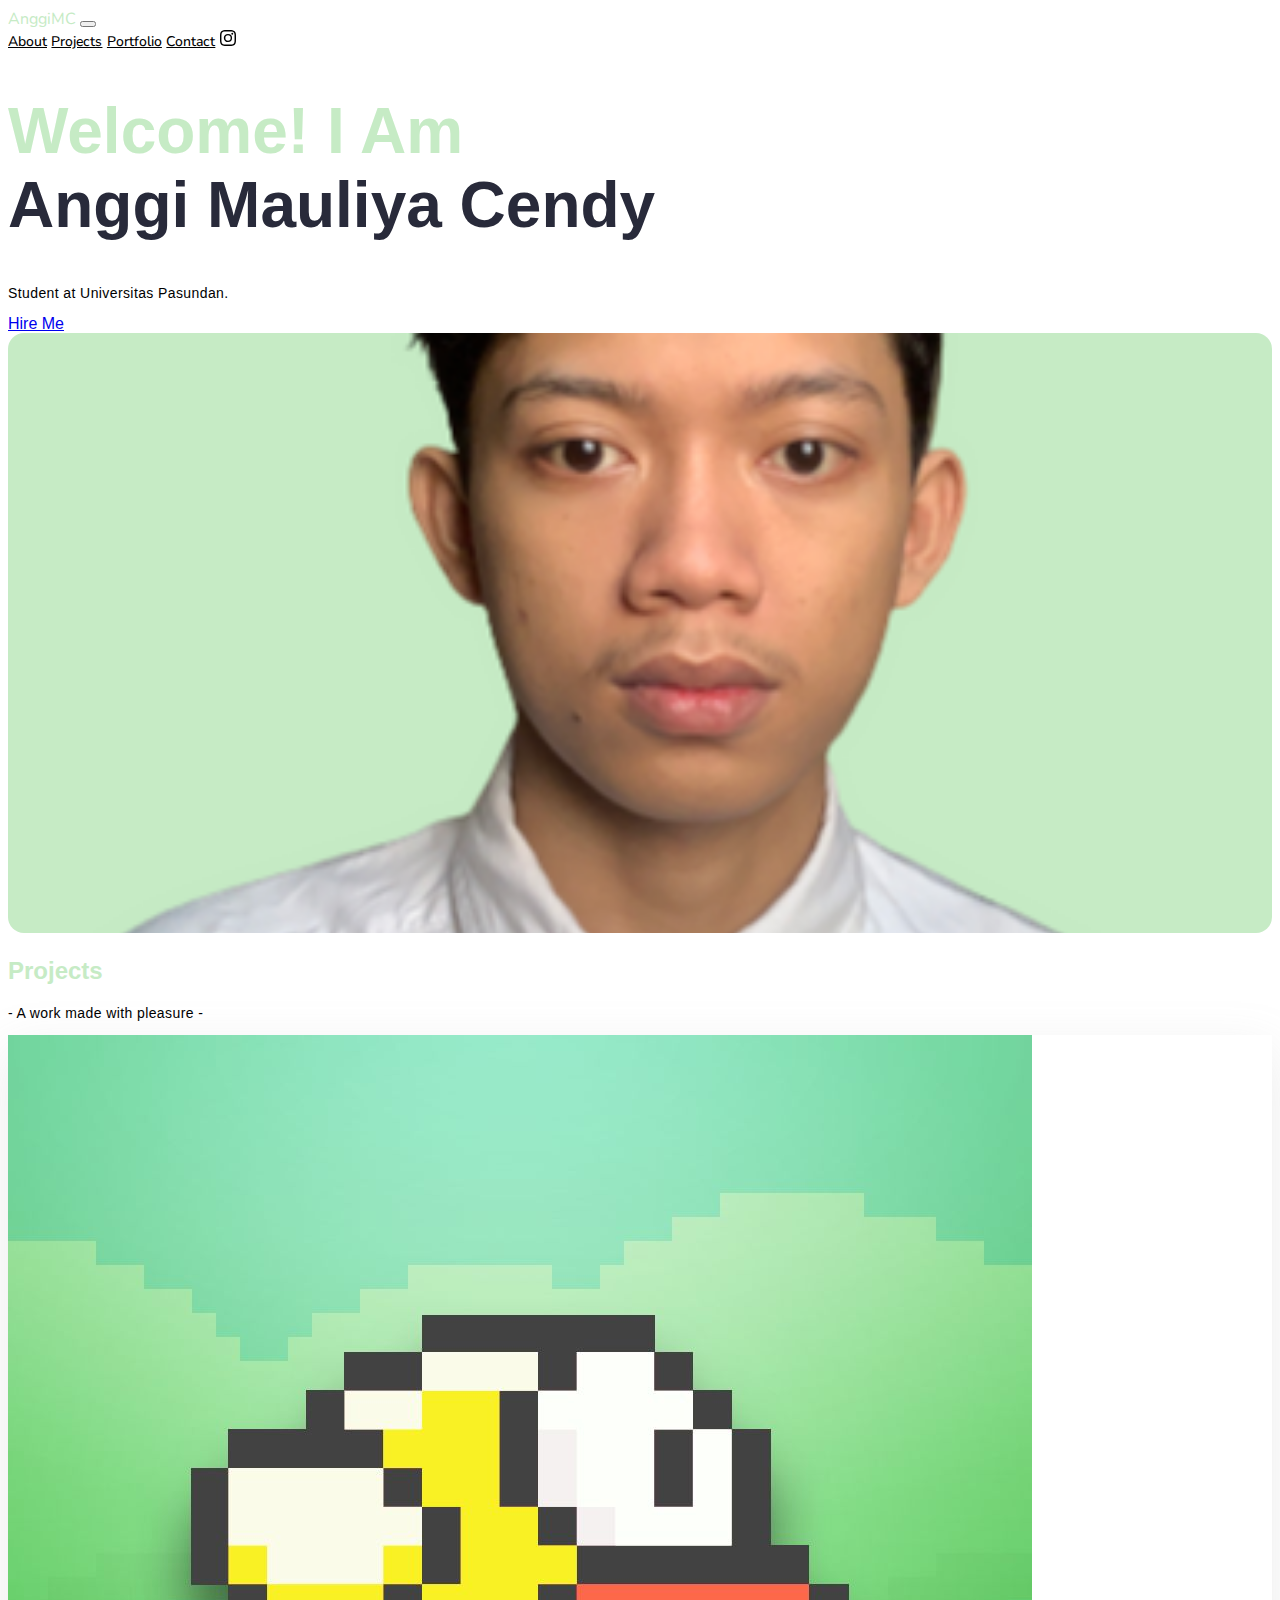
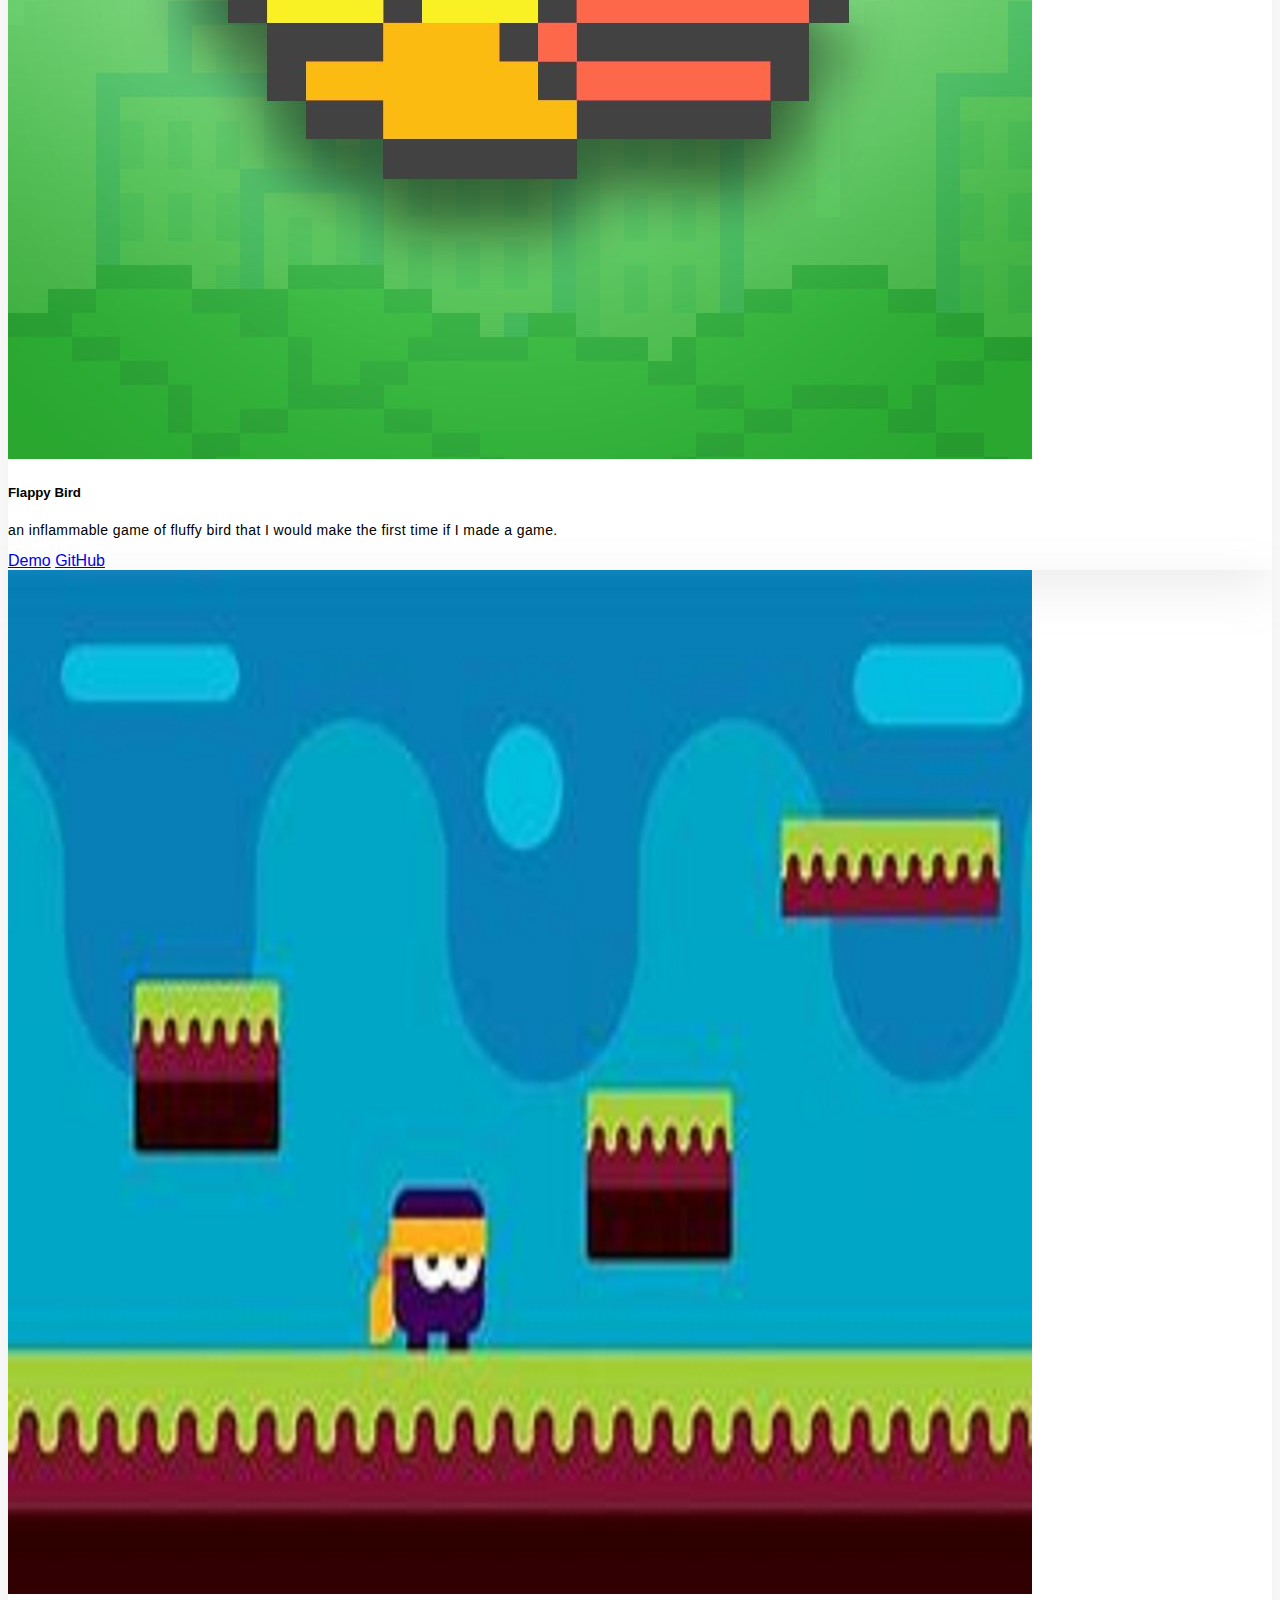
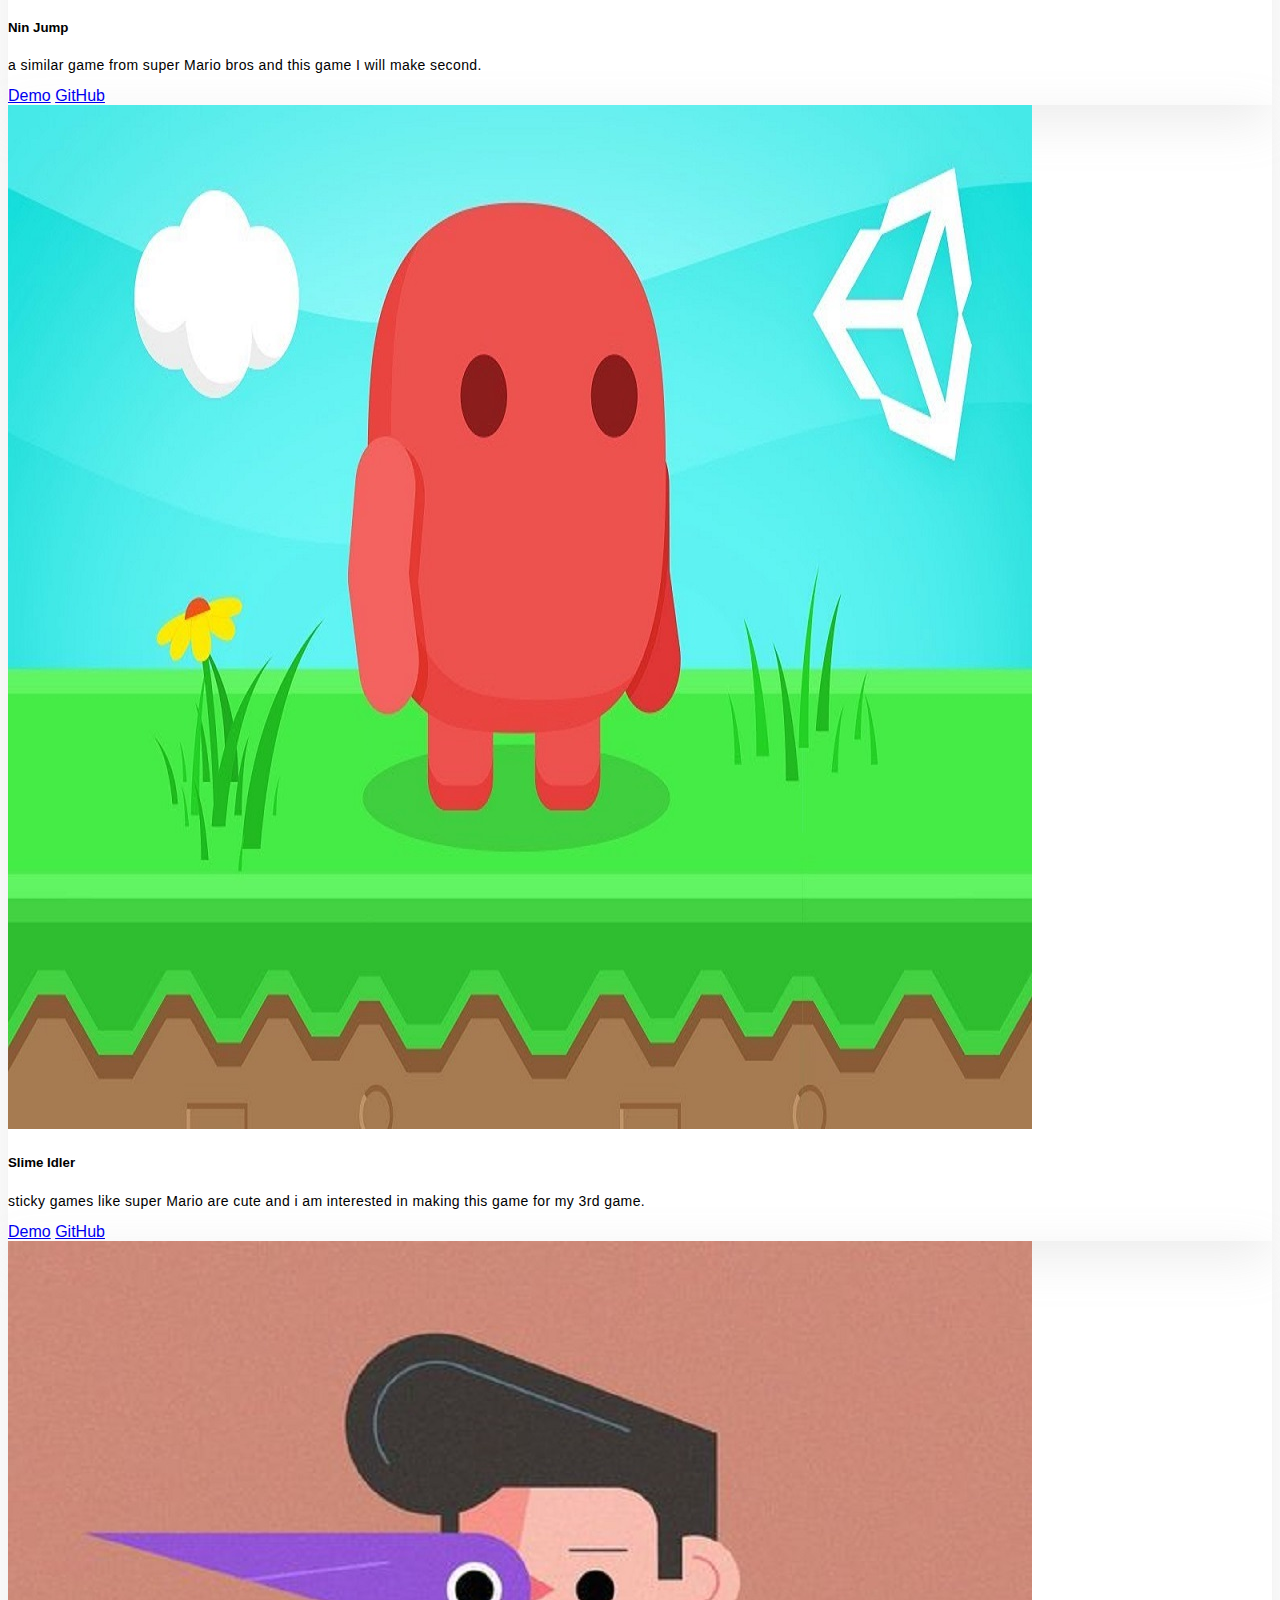
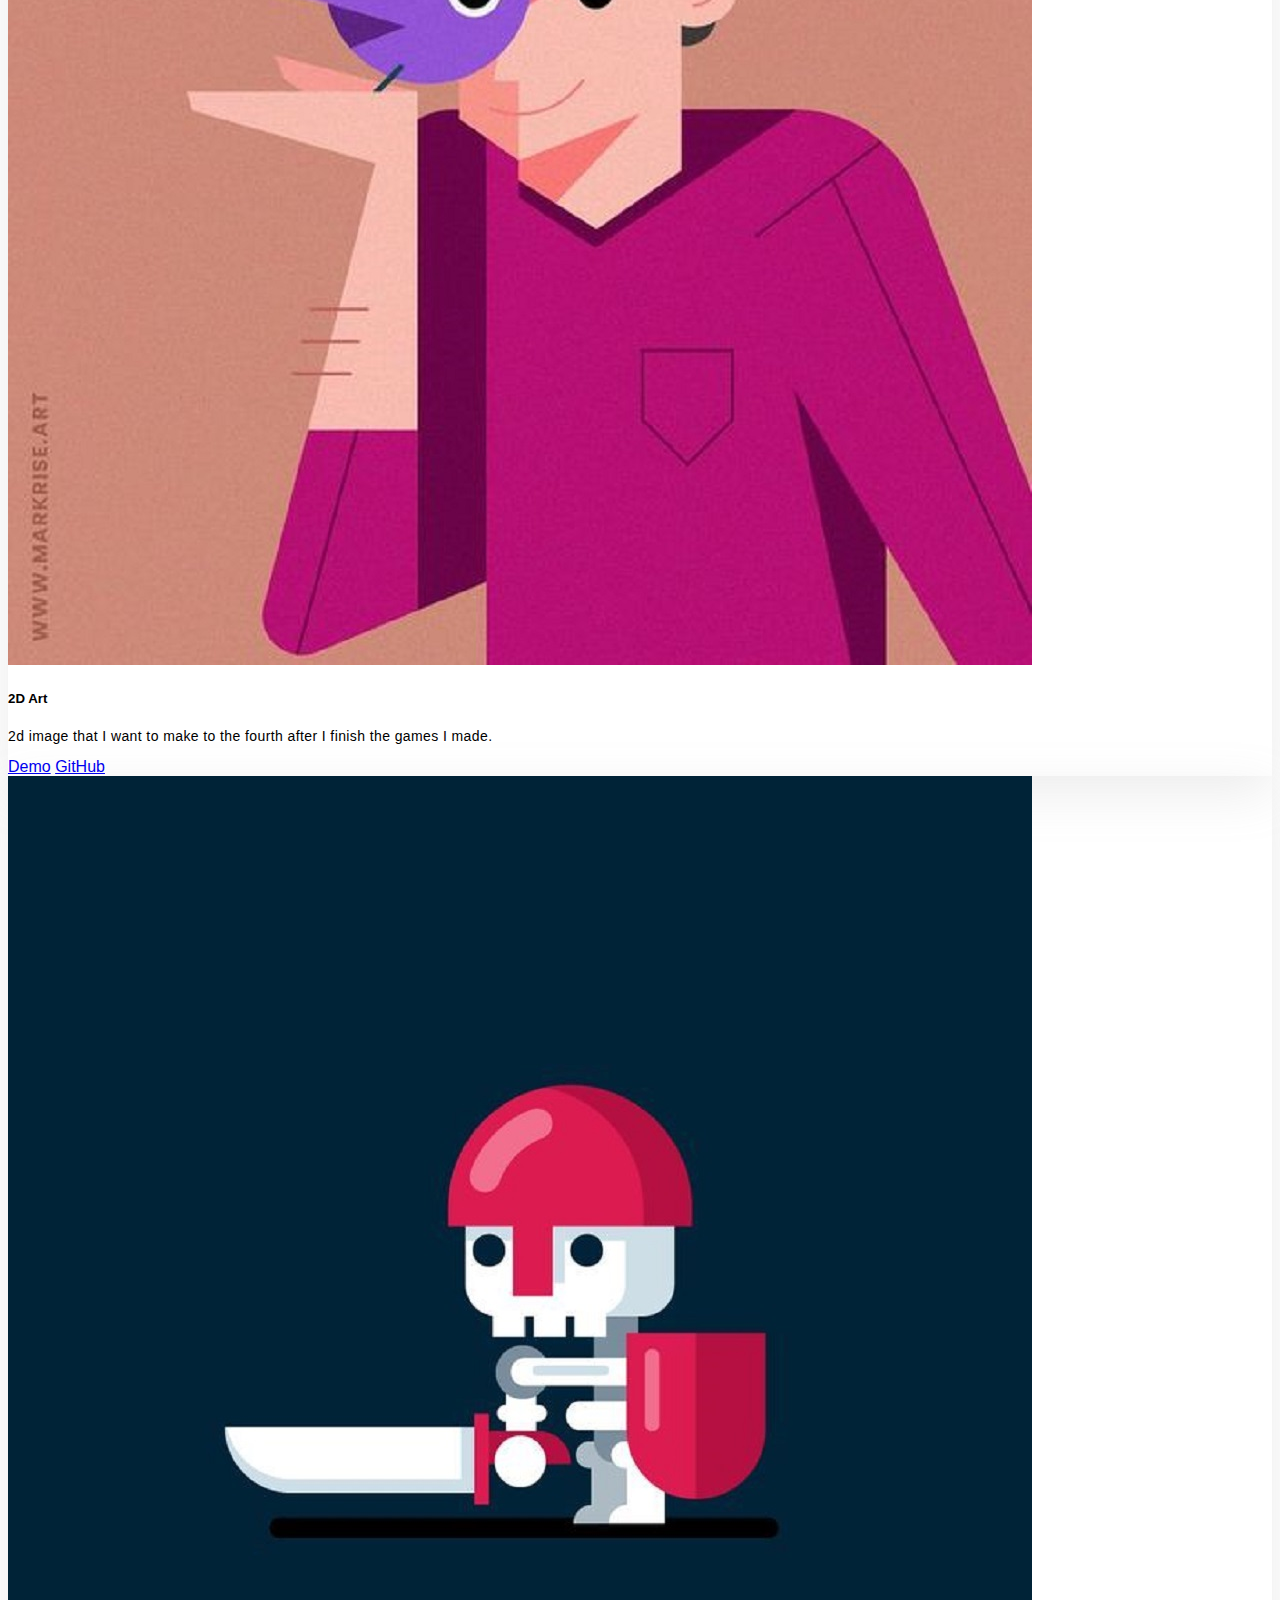
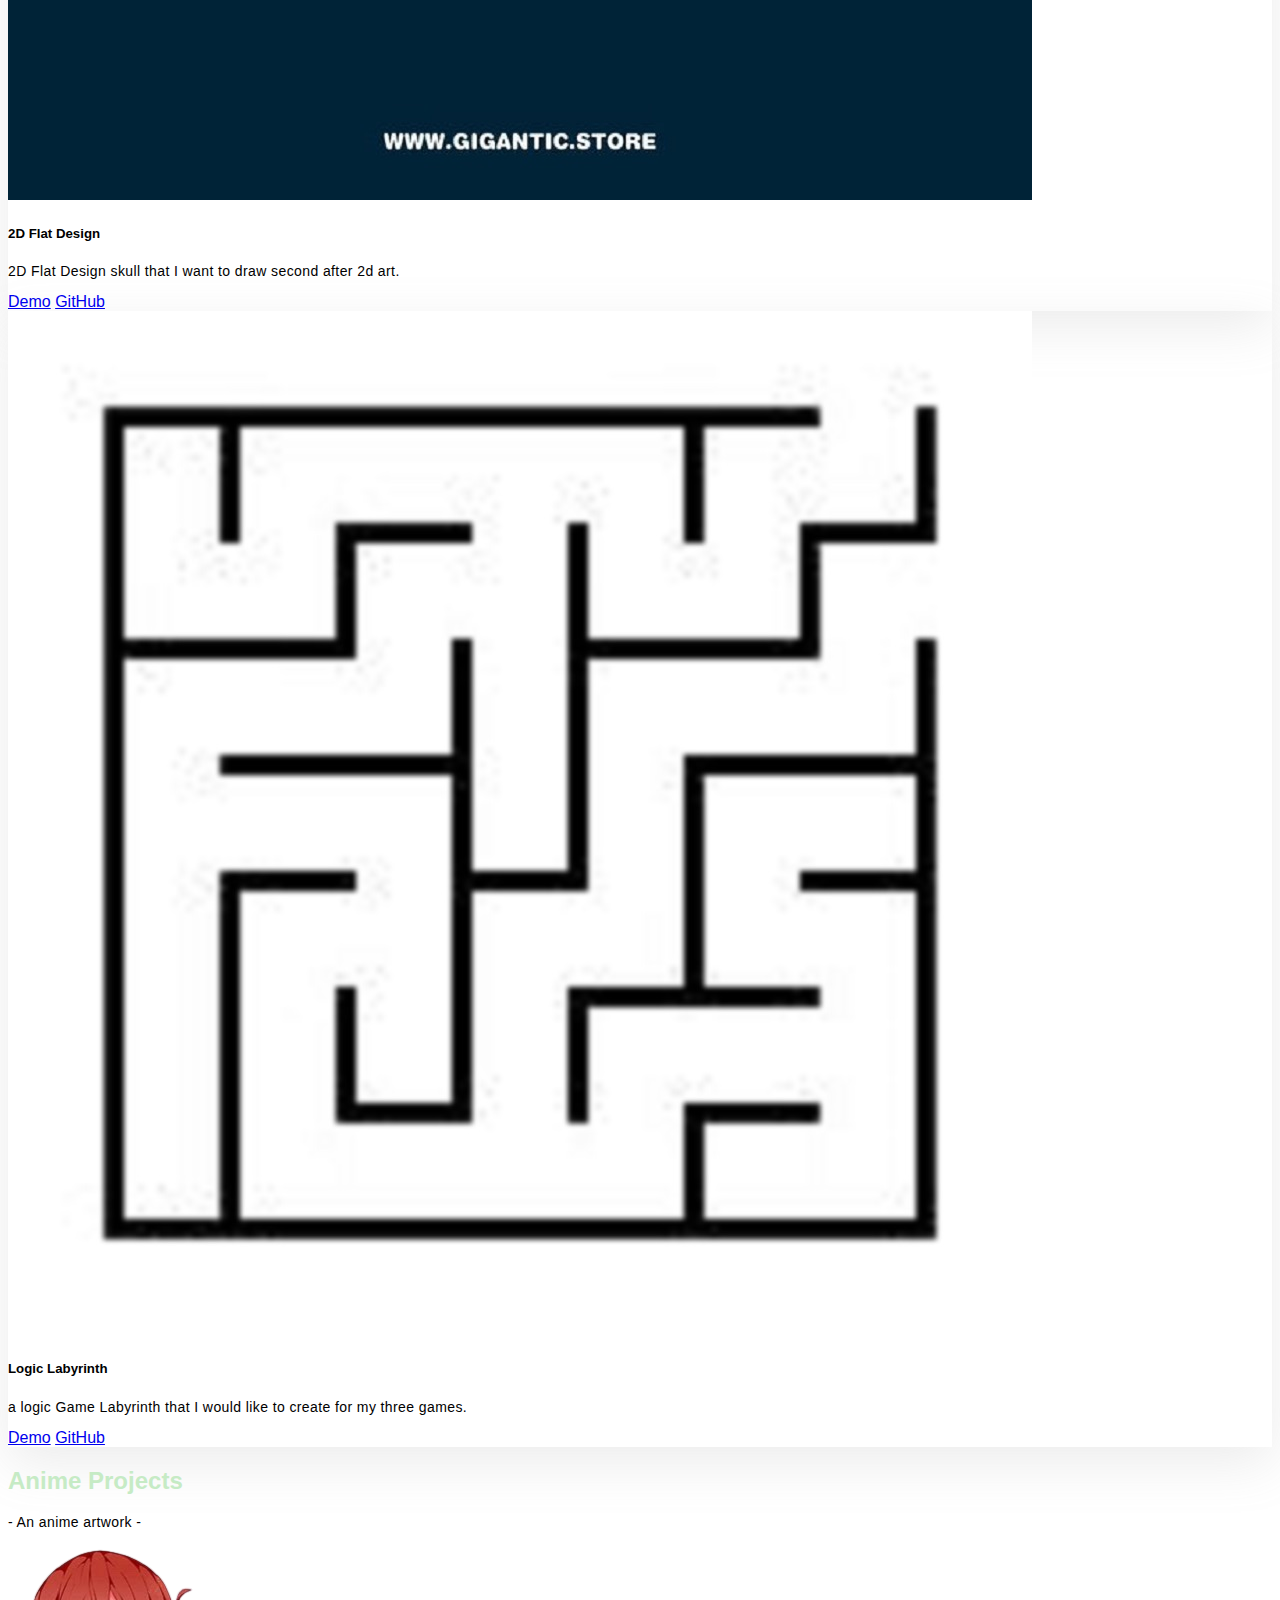
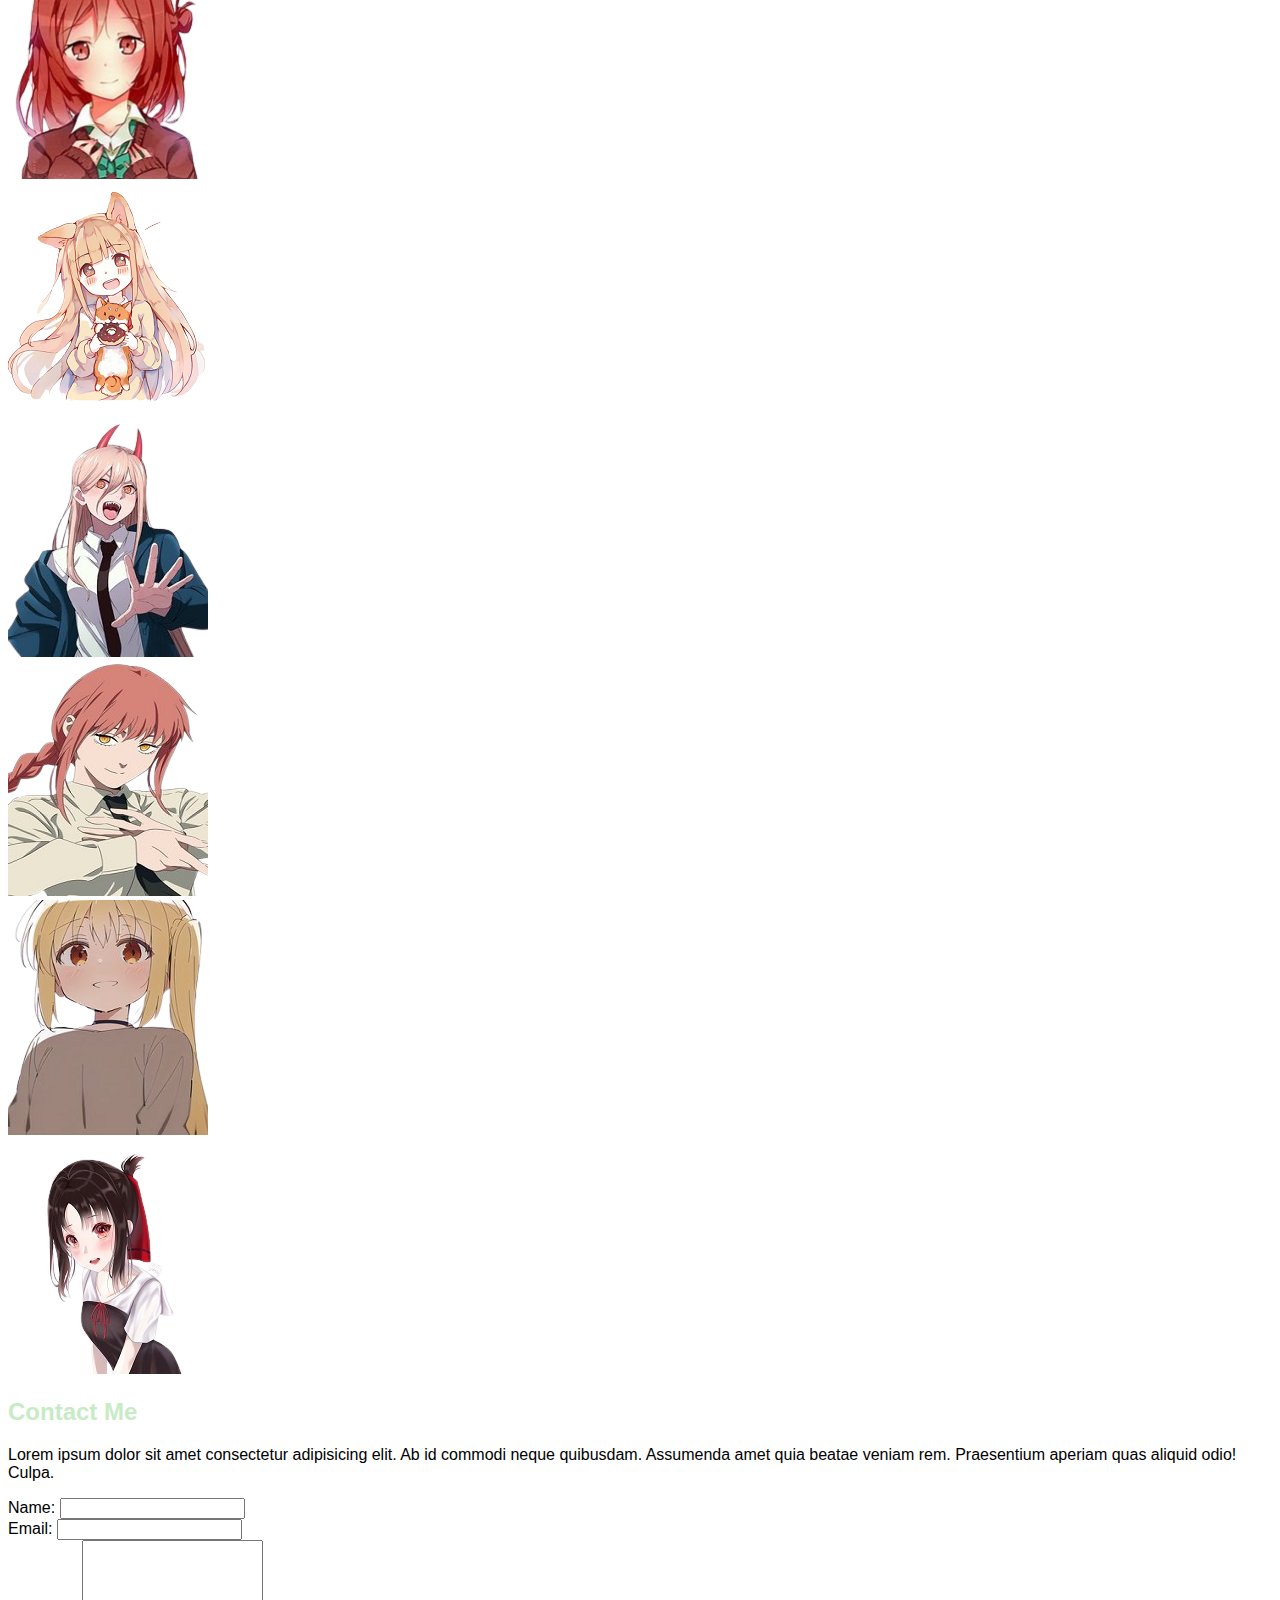
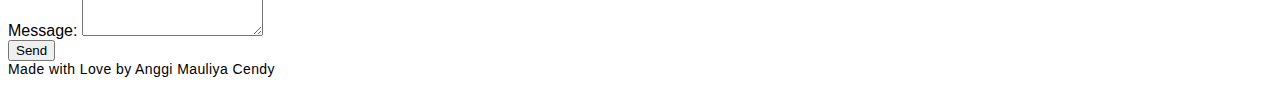
<file: index.html>
<!DOCTYPE html>
<html lang="en">
<head>
  <meta charset="UTF-8">
  <meta http-equiv="X-UA-Compatible" content="IE=edge">
  <meta name="viewport" content="width=device-width, initial-scale=1.0">
  <link href="https://fonts.googleapis.com/css2?family=Nunito:wght@900&family=Poppins:ital,wght@0,100;0,200;0,300;0,400;0,500;0,600;0,700;0,800;0,900;1,200;1,300;1,400;1,500;1,600;1,700;1,800;1,900&display=swap" rel="stylesheet">
    
  <title>Anggi Mauliya Cendy</title>

  <!-- Google Fonts -->
  <link rel="preconnect" href="https://fonts.googleapis.com">
  <link rel="preconnect" href="https://fonts.gstatic.com" crossorigin>
  <link href="https://fonts.googleapis.com/css2?family=Nunito:wght@900&family=Poppins:ital,wght@0,100;0,200;0,300;0,400;0,500;0,600;0,700;0,800;0,900;1,200;1,300;1,400;1,500;1,600;1,700;1,800;1,900&display=swap" rel="stylesheet">
    
  <!-- Bootstrap -->
  <link href="https://cdn.jsdelivr.net/npm/bootstrap@5.2.2/dist/css/bootstrap.min.css" rel="stylesheet" integrity="sha384-Zenh87qX5JnK2Jl0vWa8Ck2rdkQ2Bzep5IDxbcnCeuOxjzrPF/et3URy9Bv1WTRi" crossorigin="anonymous">  
  <script src="https://cdn.jsdelivr.net/npm/bootstrap@5.0.2/dist/js/bootstrap.bundle.min.js" integrity="sha384-MrcW6ZMFYlzcLA8Nl+NtUVF0sA7MsXsP1UyJoMp4YLEuNSfAP+JcXn/tWtIaxVXM" crossorigin="anonymous"></script>
  
  <!-- My CSS -->
  <link rel="stylesheet" href="./assets/css/style.css">
</head>

<!-- Body -->
<body class="pt-lg-0 pt-5" data-bs-spy="scroll" data-bs-target="#navbar" data-bs-offset="68">
  
    <!-- Nav Bar -->
    <nav id="navbar" class="navbar navbar-expand-lg bg-white fixed-top">
      <div class="container" >
        <span onclick="setDarkMode()" class="navbar-brand" id="darkBtn" class="name">AnggiMC</span>
        <button id="menuToggle" class="navbar-toggler" type="button" data-bs-toggle="collapse" data-bs-target="#navbarNavAltMarkup" aria-controls="navbarNavAltMarkup" aria-expanded="false" aria-label="Toggle navigation">
          <span class="navbar-toggler-icon"></span>
        </button>
          <div class="collapse navbar-collapse" id="navbarNavAltMarkup">
            <div class="navbar-nav ms-auto">
            <a class="nav-link" href="#about">About</a>
            <a class="nav-link" href="#projects">Projects</a>
            <a class="nav-link" href="#anime">Portfolio</a>
            <a class="nav-link" href="#contact">Contact</a>
            <a class="nav-link ig" href="https://www.instagram.com/anggimaulia99/"><img class="ig" src="/assets/img/instagram.svg" alt="instagram"></a>
          </div>
        </div>
      </div>
    </nav>
    <!-- End Nav Bar -->

    <!-- About -->
      <section class="min-vh-100 d-flex align-items-center py-lg-0 py-5" id="about">
        <div class="container">
            <div class="row align-items-center g-5 g-lg-0">
                <div class="col-lg-7 order-lg-1 order-2">
                    <h1 class="main-header">
                      Welcome! I Am
                      <br>
                      <span class="text-ge">Anggi Mauliya Cendy</span>
                    </h1>
                    <p class="my-4 text-content clr-dark">
                      Student at Universitas Pasundan.
                    </p>
                    <a href="biodata.html" class="btn btn-dark btn-lg shadow-lg">Hire Me</a>
                </div>
                <div class="col-lg-5 order-lg-2 order-1">
                  <img class="my-photo" height="600" src="./assets/img/Desain tanpa judul.png" alt="Anggi Mauliya Cendy">
                </div>
            </div>
        </div>
      </section>
      <!-- End About -->

      <!-- Projects -->
      <section class="my-5" id="projects">
        <div class="container">
          <h2 class="section-header text-center">Projects</h2>
          <p class="text-center mb-4 text-content">
            - A work made with pleasure -
          </p>
          <div class="row gy-4">
            <div class="col-lg-2 col-sm-6 col-12">
              <div class="card h-100">
                <div class="img">
                  <img src="./assets/img/Projects-1.jpg" class="card-img-top" alt="">
                </div>
                <div class="card-body">
                  <h5 class="card-title fw-bold">Flappy Bird</h5>
                  <p class="card-text text-content">an inflammable game of fluffy bird that I would make the first time if I made a game.</p>
                </div>
                <div class="card-footer bg-white">
                  <a href="http://flappybird.io/" class="btn btn-dark">Demo</a>
                  <a href="#" class="btn btn-dark">GitHub</a>
                </div>
              </div>
            </div>
            <div class="col-lg-2 col-sm-6 col-12">
              <div class="card h-100">
                <div>
                  <img src="./assets/img/Projects-2.jpg" class="card-img-top" alt="">
                </div>
                <div class="card-body">
                  <h5 class="card-title fw-bold">Nin Jump</h5>
                  <p class="card-text text-content">a similar game from super Mario bros and this game I will make second.</p>
                </div>
                <div class="card-footer bg-white">
                  <a href="https://dribbble.com/shots/7211604-EASY-2D-Game-Design-Tutorial-For-Beginners" class="btn btn-dark">Demo</a>
                  <a href="#" class="btn btn-dark">GitHub</a>
                </div>
              </div>
            </div>
            <div class="col-lg-2 col-sm-6 col-12">
              <div class="card h-100">
                <div>
                  <img src="./assets/img/Projects-3.jpg" class="card-img-top" alt="">
                </div>
                <div class="card-body">
                  <h5 class="card-title fw-bold">Slime Idler</h5>
                  <p class="card-text text-content">sticky games like super Mario are cute and i am interested in making this game for my 3rd game.</p>
                </div>
                <div class="card-footer bg-white">
                  <a href="https://simmer.io/@LuluChan/manhole" class="btn btn-dark">Demo</a>
                  <a href="#" class="btn btn-dark">GitHub</a>
                </div>
              </div>
            </div>
            <div class="col-lg-2 col-sm-6 col-12">
              <div class="card h-100">
                <div>
                  <img src="./assets/img/2d.jpg" class="card-img-top" alt="">
                </div>
                <div class="card-body">
                  <h5 class="card-title fw-bold">2D Art</h5>
                  <p class="card-text text-content">2d image that I want to make to the fourth after I finish the games I made.</p>
                </div>
                <div class="card-footer bg-white">
                  <a href="https://id.pinterest.com/pin/706713366531026133/" class="btn btn-dark">Demo</a>
                  <a href="#" class="btn btn-dark">GitHub</a>
                </div>
              </div>
            </div>
            <div class="col-lg-2 col-sm-6 col-12">
              <div class="card h-100">
                <div>
                  <img src="./assets/img/2d-5.jpg" class="card-img-top" alt="">
                </div>
                <div class="card-body">
                  <h5 class="card-title fw-bold">2D Flat Design</h5>
                  <p class="card-text text-content">2D Flat Design skull that I want to draw second after 2d art.</p>
                </div>
                <div class="card-footer bg-white">
                  <a href="https://id.pinterest.com/pin/844143523889106190/" class="btn btn-dark">Demo</a>
                  <a href="#" class="btn btn-dark">GitHub</a>
                </div>
              </div>
            </div>
            <div class="col-lg-2 col-sm-6 col-12">
              <div class="card h-100">
                <div>
                  <img src="./assets/img/maze.jpg" class="card-img-top" alt="">
                </div>
                <div class="card-body">
                  <h5 class="card-title fw-bold">Logic Labyrinth</h5>
                  <p class="card-text text-content">a logic Game Labyrinth that I would like to create for my three games.</p>
                </div>
                <div class="card-footer bg-white">
                  <a href="https://id.pinterest.com/pin/470344754816411665/" class="btn btn-dark">Demo</a>
                  <a href="#" class="btn btn-dark">GitHub</a>
                </div>
              </div>
            </div>
          </div>
        </div>
      </section>
      <!-- End Projects -->

      <!-- Anime -->
      <section class="my-5" id="anime">
        <div class="container">
          <h2 class="section-header text-center">Anime Projects</h2>
          <p class="text-center mb-4 text-content">
            - An anime artwork -
          </p>
          <div class="row g-0 text-center">
            <div class="col-md-4 col-6">
              <div class="ration-1x1"><img src="./assets/img/anime-6 (1).png" alt=""></div>
            </div>
            <div class="col-md-4 col-6">
              <div class="ration-1x1"><img src="./assets/img/anime-6 (2).png" alt=""></div>
            </div>
            <div class="col-md-4 col-6">
              <div class="ration-1x1"><img src="./assets/img/anime-6 (3).png" alt=""></div>
            </div>
            <div class="col-md-4 col-6">
              <div class="ration-1x1"><img src="./assets/img/anime-6 (4).png" alt=""></div>
            </div>
            <div class="col-md-4 col-6">
              <div class="ration-1x1"><img src="./assets/img/anime-6 (5).png" alt=""></div>
            </div>
            <div class="col-md-4 col-6">
              <div class="ration-1x1"><img src="./assets/img/anime-6 (6).png" alt=""></div>
            </div>
          </div>
        </div>
      </section>
      <!-- End Anime -->

      <!-- Contact -->
      <section class="my-5" id="contact">
        <div class="container">
          <div class="row">
            <div class="col-md-4">
              <h2 class="section-header text-md-start text-center" >Contact Me</h2>
              <p>Lorem ipsum dolor sit amet consectetur adipisicing elit. Ab id commodi neque quibusdam. Assumenda amet quia beatae veniam rem. Praesentium aperiam quas aliquid odio! Culpa.</p>
            </div>
            <div class="col-md-8">
              <form action="">
                <div class="row">
                  <div class="col-sm-6"> 
                    <div class="mb-3">
                      <label for="name" class="form-label fw-bold">Name:</label>
                      <input type="text" class="form-control" id="name" autocomplete="off">
                    </div>
                  </div>
                  <div class="col-sm-6"> 
                    <div class="mb-3">
                      <label for="email" class="form-label fw-bold">Email:</label>
                      <input type="email" class="form-control" id="name" autocomplete="off">
                    </div>
                  </div>
                  <div class="col-sm-6"> 
                    <div class="mb-3">
                      <label for="message" class="form-label fw-bold">Message:</label>
                      <textarea class="form-control" id="email" autocomplete="off" rows="6"></textarea>
                    </div>
                  </div>
                </div>
                <button class="btn btn-dark">Send</button>
              </form>
            </div>
          </div>
        </div>
      </section>
      <!-- End Contact -->

      <!-- Footer -->
      <footer class="text-content text-center py-3 border-top mt-4">
        Made with Love by Anggi Mauliya Cendy
      </footer>
      <!-- End Footer -->

      <!-- JS -->
      <script src="assets/js/script.js"></script>
      <!-- End JS -->

</body>
<!-- End Body -->

</html>
</file>
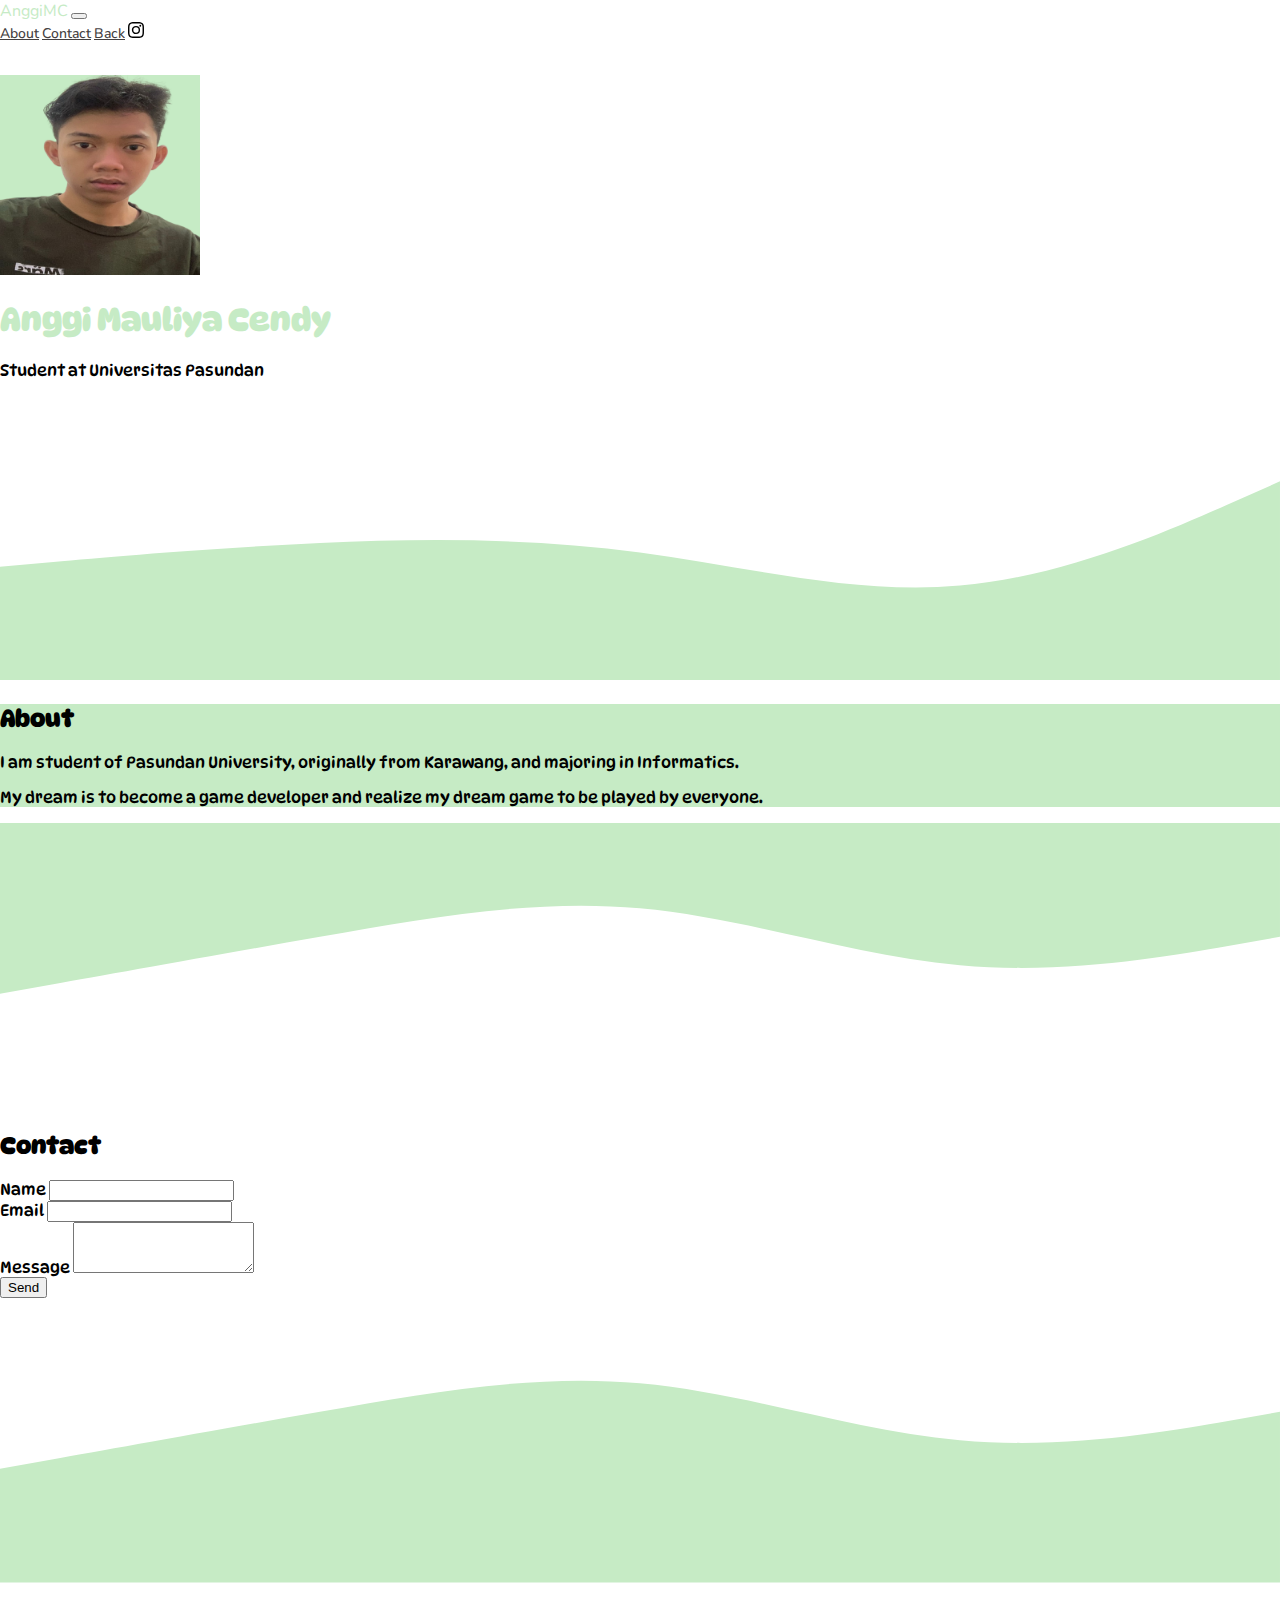
<file: biodata.html>
<!DOCTYPE html>
<html lang="en">
<head>
    <meta charset="UTF-8">
    <meta http-equiv="X-UA-Compatible" content="IE=edge">
    <meta name="viewport" content="width=device-width, initial-scale=1.0">
    <link href="https://fonts.googleapis.com/css2?family=Nunito:wght@900&family=Poppins:ital,wght@0,100;0,200;0,300;0,400;0,500;0,600;0,700;0,800;0,900;1,200;1,300;1,400;1,500;1,600;1,700;1,800;1,900&display=swap" rel="stylesheet">
    
    <title>BioData</title>

    <!-- Google Fonts -->
    <link rel="preconnect" href="https://fonts.googleapis.com">
    <link rel="preconnect" href="https://fonts.gstatic.com" crossorigin>
    <link href="https://fonts.googleapis.com/css2?family=DynaPuff:wght@400;700&display=swap" rel="stylesheet">
    
    <!-- Bootstrap -->
    <link href="https://cdn.jsdelivr.net/npm/bootstrap@5.0.2/dist/css/bootstrap.min.css" rel="stylesheet" integrity="sha384-EVSTQN3/azprG1Anm3QDgpJLIm9Nao0Yz1ztcQTwFspd3yD65VohhpuuCOmLASjC" crossorigin="anonymous">

    <!-- My CSS -->
    <link rel="stylesheet" href="./assets/css/biodata.css">
    <link rel="stylesheet" id="dark">

</head>

<!-- Body -->
<body class="pt-lg-0 pt-5" data-bs-spy="scroll" data-bs-target="#navbar" data-bs-offset="68">

    <!-- Nav Bar -->
    <nav id="navbar" class="navbar navbar-expand-lg fixed-top">
        <div class="container" >
          <span id="btnDark" class="navbar-brand">AnggiMC</span>
          <button class="navbar-toggler" type="button" data-bs-toggle="collapse" data-bs-target="#navbarNavAltMarkup" aria-controls="navbarNavAltMarkup" aria-expanded="false" aria-label="Toggle navigation">
            <span class="navbar-toggler-icon"></span>
          </button>
          <div class="collapse navbar-collapse" id="navbarNavAltMarkup">
            <div class="navbar-nav ms-auto">
              <a class="nav-link" href="#about">About</a>
              <a class="nav-link" href="#contact">Contact</a>
              <a class="nav-link" href="index.html">Back</a>
              <a class="nav-link ig" href="https://www.instagram.com/anggimaulia99/"><img class="ig" src="/assets/img/instagram.svg" alt="instagram"></a>
            </div>
          </div>
        </div>
    </nav>

      <!-- Jumbotron -->
      <section class="jumbotron mt-5 text-center">
        <img src="assets/img-biodata/gee-removebg-preview.png" alt="Anggi Mauliya Cendy" width="200" class="rounded-circle img-thumbnail">
        <h1 class="display-4"><span class="name">Anggi Mauliya Cendy</span></h1>
        <p class="lead"><span>Student at Universitas Pasundan</span></p>
        <svg xmlns="http://www.w3.org/2000/svg" viewBox="0 0 1440 320"><path fill="#C6EBC5" fill-opacity="1" d="M0,192L60,186.7C120,181,240,171,360,165.3C480,160,600,160,720,176C840,192,960,224,1080,213.3C1200,203,1320,149,1380,122.7L1440,96L1440,320L1380,320C1320,320,1200,320,1080,320C960,320,840,320,720,320C600,320,480,320,360,320C240,320,120,320,60,320L0,320Z"></path></svg>
      </section>
      <!-- End Jumbotron -->

      <!-- About -->
      <section id="about" class="about-biodata">
        <div class="container">
            <div class="row text-center mb-5">
                <div class="col">
                    <h2>About</h2>
                </div>
            </div>
            <div class="row justify-content-center fs-5 text-center" class="text-about">
                <div class="col-4">
                    <p>I am student of Pasundan University, originally from Karawang, and majoring in Informatics.</p>
                </div>
                <div class="col-4">
                    <p>My dream is to become a game developer and realize my dream game to be played by everyone.</p>
                </div>
            </div>
        </div>
      </section>
      <svg xmlns="http://www.w3.org/2000/svg" viewBox="0 0 1440 320"><path fill="#C6EBC5" fill-opacity="1" d="M0,192L60,181.3C120,171,240,149,360,128C480,107,600,85,720,96C840,107,960,149,1080,160C1200,171,1320,149,1380,138.7L1440,128L1440,0L1380,0C1320,0,1200,0,1080,0C960,0,840,0,720,0C600,0,480,0,360,0C240,0,120,0,60,0L0,0Z"></path></svg>
      <!-- End About -->

      <!-- Contact -->
      <section id="contact">
        <div class="container">
            <div class="row text-center mb-3">
                <div class="col">
                    <h2>Contact</h2>
                </div>
            </div>
            <div class="row justify-content-center">
                <div class="col-md-6">
                    <form>
                        <div class="mb-3">
                          <label for="Name" class="form-label">Name</label>
                          <input type="text" class="form-control" id="name" aria-describedby="name">
                        </div>
                        <div class="mb-3">
                            <label for="Email" class="form-label">Email</label>
                            <input type="email" class="form-control" id="email" aria-describedby="email">
                        </div>
                        <div class="mb-3">
                            <label for="message" class="form-label">Message</label>
                            <textarea class="form-control" id="message" rows="3"></textarea>
                        </div>
                        <button type="submit" class="btn bg-dark text-white">Send</button>
                      </form>
                </div>
            </div>
        </div>
        <svg xmlns="http://www.w3.org/2000/svg" viewBox="0 0 1440 320"><path fill="#C6EBC5" fill-opacity="1" d="M0,192L60,181.3C120,171,240,149,360,128C480,107,600,85,720,96C840,107,960,149,1080,160C1200,171,1320,149,1380,138.7L1440,128L1440,320L1380,320C1320,320,1200,320,1080,320C960,320,840,320,720,320C600,320,480,320,360,320C240,320,120,320,60,320L0,320Z"></path></svg>
      </section>
      <!-- End Contact -->
    
      <!-- Footer -->
      <footer class="text-black text-center">
        <p>Created with love by <a href="https://www.instagram.com/anggimaulia99/" class="text-white fw-bold" class="name-footer">Anggi Mauliya Cendy</a></p>
      </footer>
      <!-- End Footer -->
      
      <!-- Java Script -->
      <script src="https://cdn.jsdelivr.net/npm/bootstrap@5.0.2/dist/js/bootstrap.bundle.min.js" integrity="sha384-MrcW6ZMFYlzcLA8Nl+NtUVF0sA7MsXsP1UyJoMp4YLEuNSfAP+JcXn/tWtIaxVXM" crossorigin="anonymous"></script>  
      <!-- Java Script -->

</body>
<!-- End Body -->

</html>
</file>
<file: assets/css/style.css>
:root {
    --clr-dark: rgb(198 235 197);
}

body {
    font-family: 'Pappins', sans-serif;
}

.navbar-brand {
    font-family: 'nunito', sans-serif;
    color: var(--clr-dark) !important;
}

.nav-link {
    font-weight: 500;
    font-size: 0.875rem;
    font-family: 'nunito', sans-serif;
    color: rgb(0, 0, 0);
}

.nav-link:hover {
    transition: .6s;
    -webkit-transition: .6s;
    -moz-transition: .6s;
    -ms-transition: .6s;
    -o-transition: .6s;
    color: rgb(198 235 197);;
}

.main-header {
    font-size: 2,5rem;
    font-weight: bold;
    color: var(--clr-dark);
}

.text-content {
    letter-spacing: 0.025rem;
    font-size: 0.875rem;
}

.my-photo {
    object-fit: cover;
    width: 100%;
    border-radius: 1rem;
    -webkit-border-radius:;
    -moz-border-radius:;
    -ms-border-radius:;
    -o-border-radius:;
    border-radius: ;
}

.navbar-brand {
    cursor: pointer;
}

.text-ge {
    color:  #282A3A;
}

.section-header {
    font-weight: bold;
    color: var(--clr-dark);
}

.card {
    border: none;
    box-shadow: 0 1rem 3rem rgba(145, 145, 145, 0.175) !important;
}

img {
    cursor: pointer;
}

section {
    scroll-margin-top: 4rem;
}

/* Size Mobile */

@media (min-width: 576px) {
    .main-header {
        font-size: 4rem;
    }
}

.darkmode {
    background-color: rgb(14, 14, 14);
    color: rgb(196, 192, 192);
    transition: 1.5s;
    -webkit-transition: 1.5s;
    -moz-transition: 1.5s;
    -ms-transition: 1.5s;
    -o-transition: 1.5s;
}
</file>
<file: assets/css/biodata.css>
:root {
    --clr-dark: rgb(198 235 197);
    --primary-color: #fff;
    --secondary-color: #000;
}

.dark-mode {
    --primary-color: rgb(14, 14, 14);
    --secondary-color: #fff;
    transition: 1.5s;
    -webkit-transition: 1.5s;
    -moz-transition: 1.5s;
    -ms-transition: 1.5s;
    -o-transition: 1.5s;
}

.nav {
    background-color: wh;
}

body {
    font-family: 'DynaPuff', cursive;
    padding: 0;
    margin: 0;
    background-color: var(--primary-color);
}

p {
    color: var(--secondary-color);
}

.navbar-brand {
    font-family: 'nunito', sans-serif;
    color: var(--clr-dark) !important;
}

.nav-link {
    font-weight: 500;
    font-size: 0.875rem;
    font-family: 'nunito', sans-serif;
    color: rgb(68, 64, 64);
}

.nav-link:hover {
    transition: .6s;
    -webkit-transition: .6s;
    -moz-transition: .6s;
    -ms-transition: .6s;
    -o-transition: .6s;
    color: rgb(198 235 197);;
}

.main-header {
    font-size: 2,5rem;
    font-weight: bold;
    color: var(--clr-dark);
}

.text-content {
    letter-spacing: 0.025rem;
    font-size: 0.875rem;
}

.jumbotron {
    padding-top: 2rem;
}

.about-biodata {
    background-color: rgb(198 235 197);
    font-family: 'Pappins', sans-serif;
}

.text-about {
    font-family: 'Pappins', sans-serif;;
}

.name {
    color: rgb(198 235 197);
}

span {
    color: black;
}

h2 {
    font-family: 'DynaPuff', cursive;
}

.col-4 p {
    font-family: 'DynaPuff', cursive;
}

footer {
    background-color: #C6EBC5;
    margin-bottom: -15px;
    font-size: 1.100rem;
    font-family: 'Pappins', sans-serif;
}

footer a {
    text-decoration: none;
    color: rgb(255, 255, 255) !important;
}

a:hover {
    transition: .6s;
    -webkit-transition: .6s;
    -moz-transition: .6s;
    -ms-transition: .6s;
    -o-transition: .6s;
    color: aliceblue;
}

/* Size Mobile */

@media (min-width: 576px) {
    .main-header {
        font-size: 4rem;
    }
}
</file>
